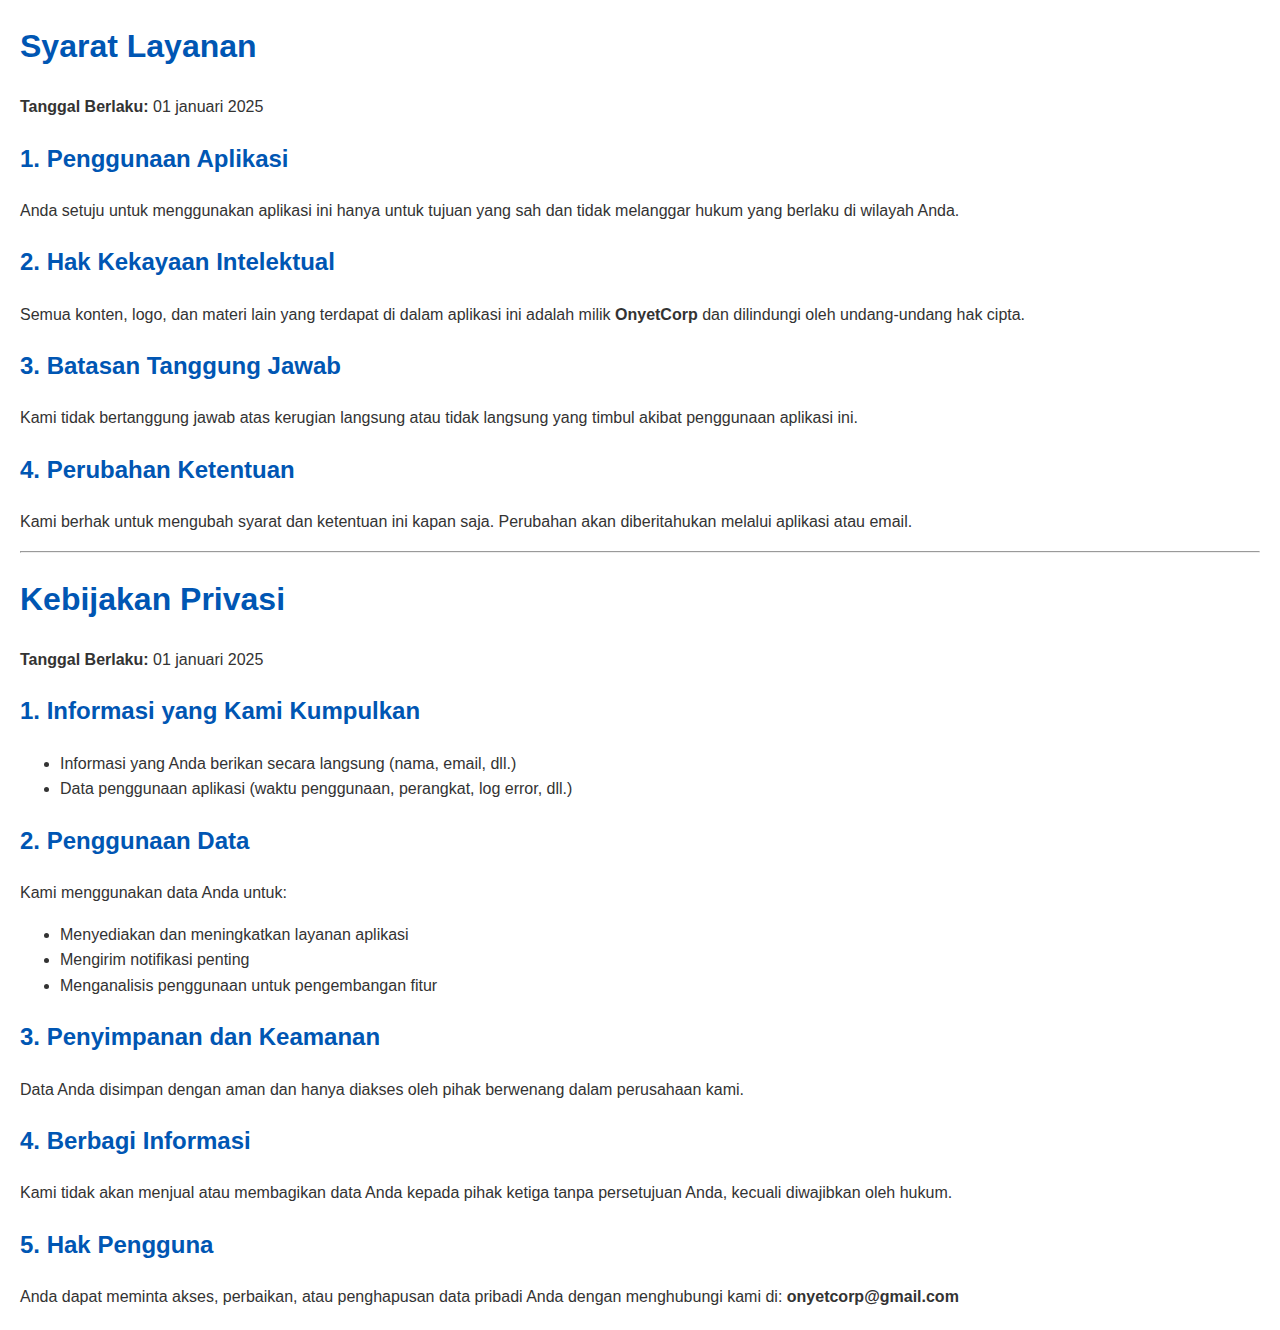
<file: privacy-police.html>
<!DOCTYPE html>
<html lang="id">
<head>
  <meta charset="UTF-8">
  <meta name="viewport" content="width=device-width, initial-scale=1.0">
  <title>Syarat Layanan & Kebijakan Privasi</title>
  <style>
    body {
      font-family: Arial, sans-serif;
      line-height: 1.6;
      margin: 20px;
      color: #333;
    }
    h1, h2, h3 {
      color: #0056b3;
    }
  </style>
</head>
<body>

  <h1>Syarat Layanan</h1>
  <p><strong>Tanggal Berlaku:</strong> 01 januari 2025</p>

  <h2>1. Penggunaan Aplikasi</h2>
  <p>Anda setuju untuk menggunakan aplikasi ini hanya untuk tujuan yang sah dan tidak melanggar hukum yang berlaku di wilayah Anda.</p>

  <h2>2. Hak Kekayaan Intelektual</h2>
  <p>Semua konten, logo, dan materi lain yang terdapat di dalam aplikasi ini adalah milik <strong>OnyetCorp</strong> dan dilindungi oleh undang-undang hak cipta.</p>

  <h2>3. Batasan Tanggung Jawab</h2>
  <p>Kami tidak bertanggung jawab atas kerugian langsung atau tidak langsung yang timbul akibat penggunaan aplikasi ini.</p>

  <h2>4. Perubahan Ketentuan</h2>
  <p>Kami berhak untuk mengubah syarat dan ketentuan ini kapan saja. Perubahan akan diberitahukan melalui aplikasi atau email.</p>

  <hr>

  <h1>Kebijakan Privasi</h1>
  <p><strong>Tanggal Berlaku:</strong> 01 januari 2025</p>

  <h2>1. Informasi yang Kami Kumpulkan</h2>
  <ul>
    <li>Informasi yang Anda berikan secara langsung (nama, email, dll.)</li>
    <li>Data penggunaan aplikasi (waktu penggunaan, perangkat, log error, dll.)</li>
  </ul>

  <h2>2. Penggunaan Data</h2>
  <p>Kami menggunakan data Anda untuk:</p>
  <ul>
    <li>Menyediakan dan meningkatkan layanan aplikasi</li>
    <li>Mengirim notifikasi penting</li>
    <li>Menganalisis penggunaan untuk pengembangan fitur</li>
  </ul>

  <h2>3. Penyimpanan dan Keamanan</h2>
  <p>Data Anda disimpan dengan aman dan hanya diakses oleh pihak berwenang dalam perusahaan kami.</p>

  <h2>4. Berbagi Informasi</h2>
  <p>Kami tidak akan menjual atau membagikan data Anda kepada pihak ketiga tanpa persetujuan Anda, kecuali diwajibkan oleh hukum.</p>

  <h2>5. Hak Pengguna</h2>
  <p>Anda dapat meminta akses, perbaikan, atau penghapusan data pribadi Anda dengan menghubungi kami di: <strong>onyetcorp@gmail.com</strong></p>

</body>
</html>
</file>
